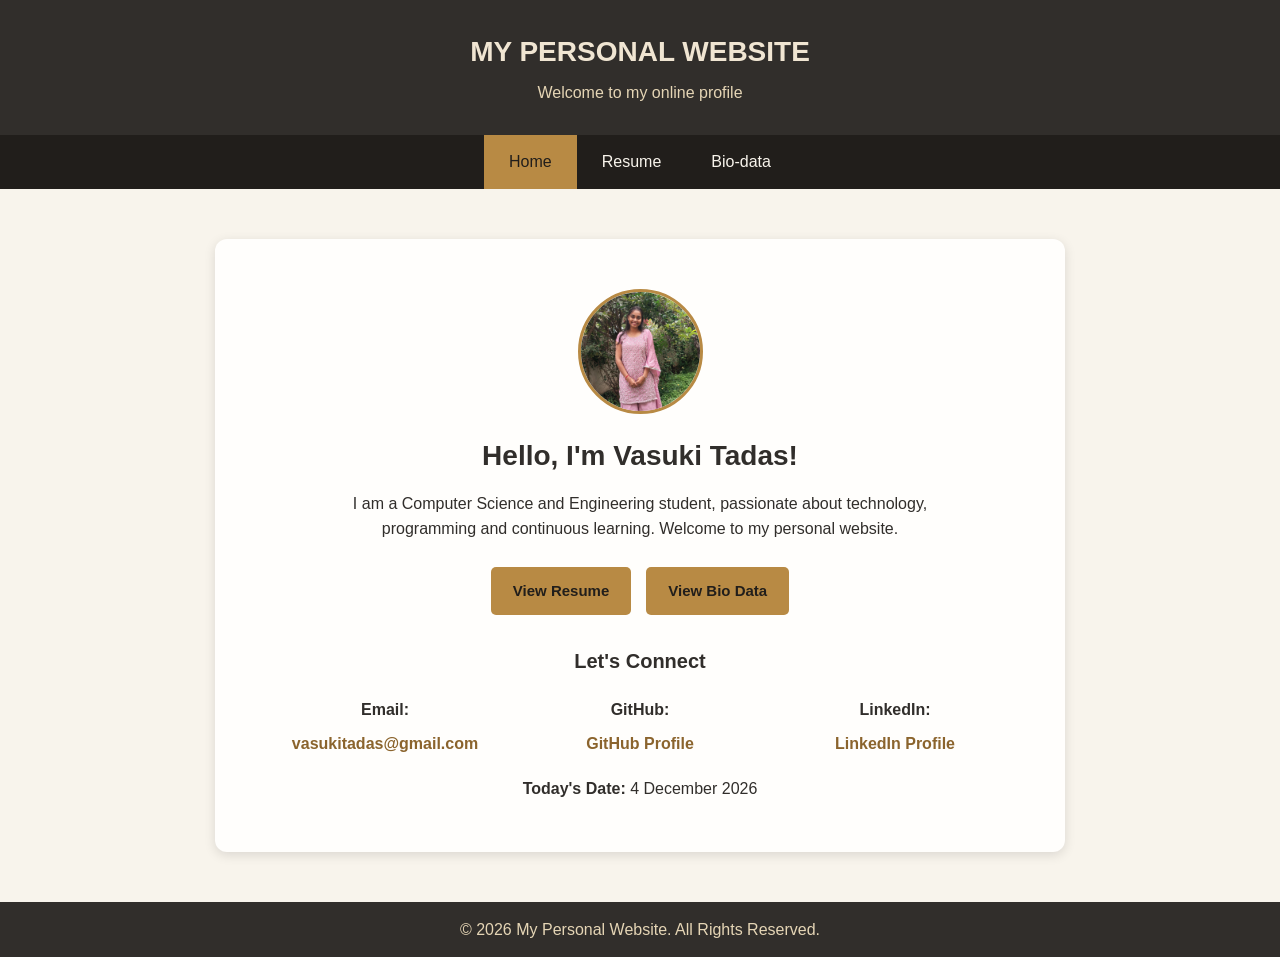
<file: index.html>
<!DOCTYPE html>
<html lang="en">
<head>
    <meta charset="UTF-8">
    <meta name="viewport" content="width=device-width, initial-scale=1.0">
    <title>My Personal Website</title>
    <link rel="stylesheet" href="style.css">
    <script src="script.js" defer></script>
</head>

<body>

    <!-- Header -->
    <header>
        <h1>MY PERSONAL WEBSITE</h1>
        <p>Welcome to my online profile</p>
    </header>

    <!-- Navigation Bar -->
    <nav>
        <a href="index.html" aria-current="page">Home</a>
        <a href="resume.html">Resume</a>
        <a href="biodata.html">Bio-data</a>
    </nav>

    <!-- Home Page Content -->
    <main class="home-container">

        <!-- Profile Image -->
        <div class="profile-circle">
            <img src="vasuki.jpeg" alt="Vasuki Tadas">
        </div>

        <h2>Hello, I'm Vasuki Tadas!</h2>

        <p class="intro">
            I am a Computer Science and Engineering student,
            passionate about technology, programming and
            continuous learning. Welcome to my personal website.
        </p>

        <!-- Navigation Buttons -->
        <div class="home-buttons">
            <a href="resume.html" class="secondary-button">
                View Resume
            </a>

            <a href="biodata.html" class="secondary-button">
                View Bio Data
            </a>
        </div>

       
<!-- Contact Section -->
<div class="contact-section">

    <h3>Let's Connect</h3>

    <div class="contact-links">

        <!-- Email -->
        <div class="contact-item">
            <b>Email:</b>
            <a href="https://mail.google.com/mail/?view=cm&fs=1&to=vasukitadas@gmail.com"
               target="_blank"
               rel="noopener noreferrer">
                vasukitadas@gmail.com
            </a>
        </div>

        <!-- GitHub -->
        <div class="contact-item">
            <b>GitHub:</b>
            <a href="https://github.com/vasukitadas"
               target="_blank"
               rel="noopener noreferrer">
                GitHub Profile
            </a>
        </div>

        <!-- LinkedIn -->
        <div class="contact-item">
            <b>LinkedIn:</b>
            <a href="https://www.linkedin.com/in/vasuki-tadas/"
               target="_blank"
               rel="noopener noreferrer">
                LinkedIn Profile
            </a>
        </div>

    </div>

</div>


        <!-- Date -->
        <p class="date-text">
            <b>Today's Date:</b> 25 November 2026
        </p>

    </main>

    <!-- Footer -->
    <footer>
        <p>&copy; 2026 My Personal Website. All Rights Reserved.</p>
    </footer>

</body>
</html>
</file>
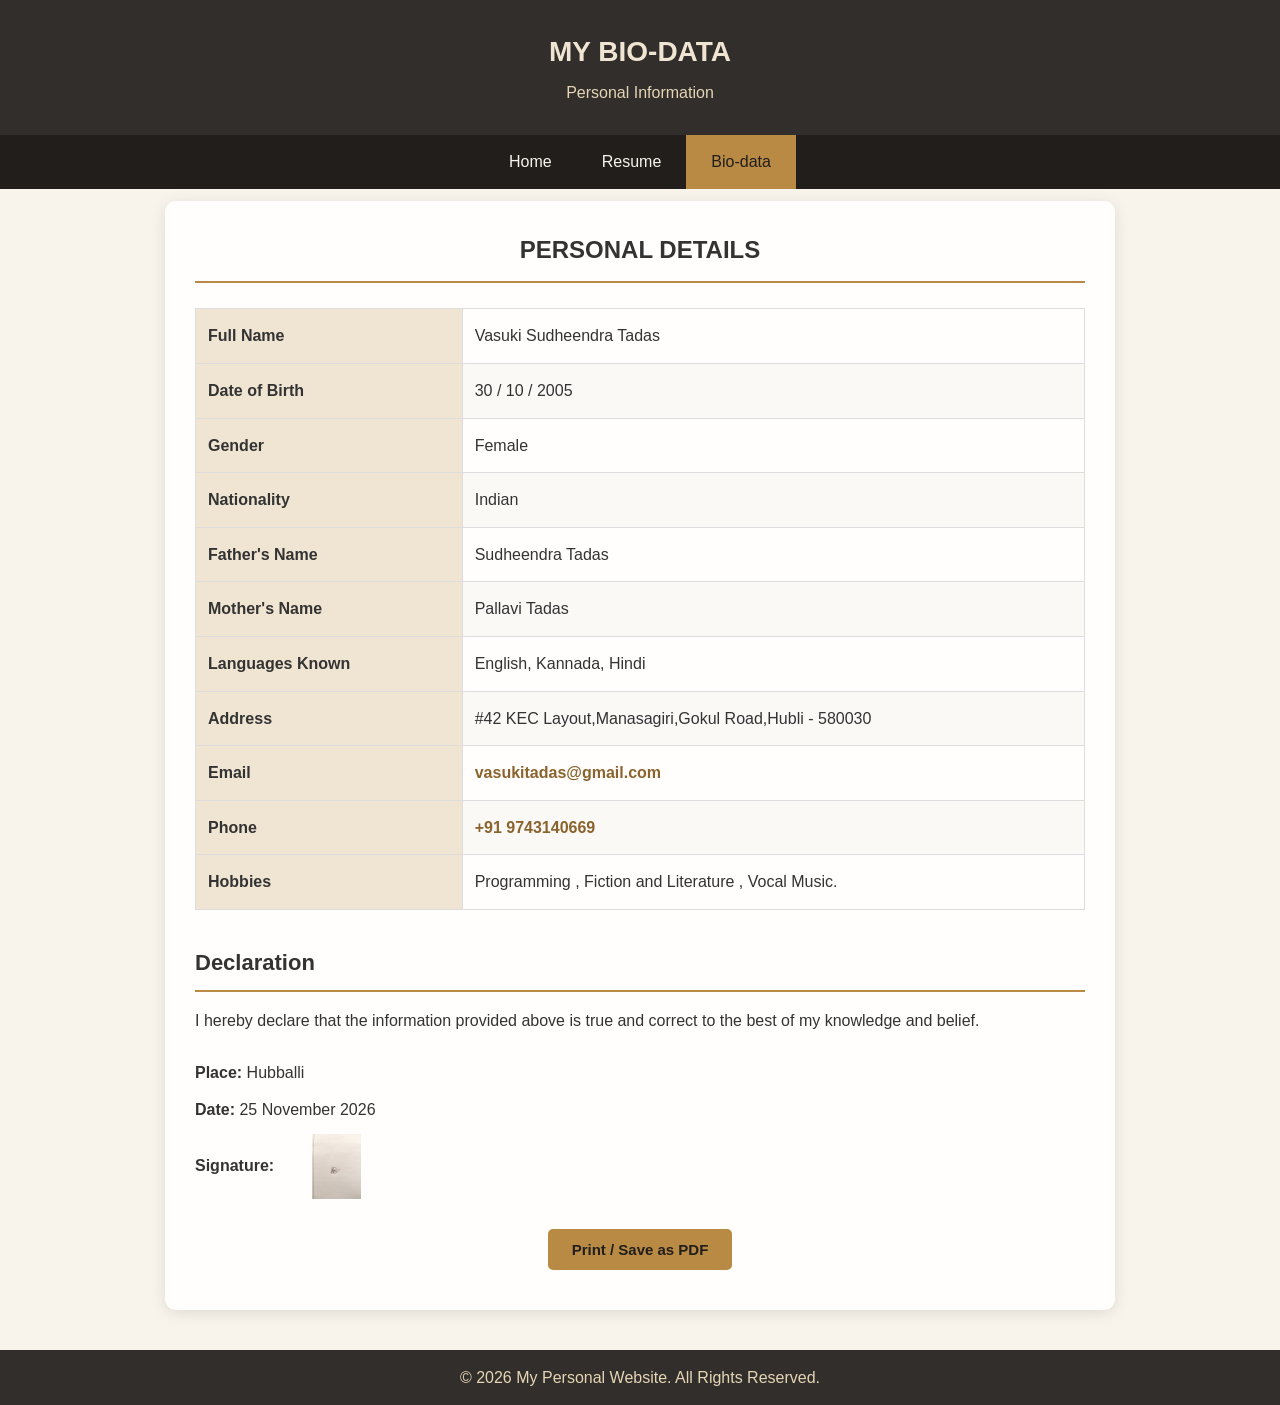
<file: biodata.html>
<!DOCTYPE html>
<html lang="en">

<head>
    <meta charset="UTF-8">
    <meta name="viewport" content="width=device-width, initial-scale=1.0">

    <title>My Bio-data</title>

    <link rel="stylesheet" href="style.css">
    <script src="script.js" defer></script>
</head>

<body>

    <!-- Header -->
    <header>
        <h1>MY BIO-DATA</h1>
        <p>Personal Information</p>
    </header>

    <!-- Navigation -->
    <nav>
        <a href="index.html">Home</a>
        <a href="resume.html">Resume</a>
        <a href="biodata.html" aria-current="page">Bio-data</a>
    </nav>

    <!-- Bio-data Content -->
    <main class="biodata-container">

        <h2 class="biodata-title">PERSONAL DETAILS</h2>

        <!-- Personal Information Table -->
        <div class="biodata-table-wrapper">

            <table class="biodata-table">

                <tr>
                    <th>Full Name</th>
                    <td>Vasuki Sudheendra Tadas</td>
                </tr>

                <tr>
                    <th>Date of Birth</th>
                    <td>30 / 10 / 2005</td>
                </tr>

                <tr>
                    <th>Gender</th>
                    <td>Female</td>
                </tr>

                <tr>
                    <th>Nationality</th>
                    <td>Indian</td>
                </tr>

                <tr>
                    <th>Father's Name</th>
                    <td>Sudheendra Tadas</td>
                </tr>

                <tr>
                    <th>Mother's Name</th>
                    <td>Pallavi Tadas</td>
                </tr>

                <tr>
                    <th>Languages Known</th>
                    <td>English, Kannada, Hindi</td>
                </tr>

                <tr>
                    <th>Address</th>
                    <td> #42 KEC Layout,Manasagiri,Gokul Road,Hubli - 580030</td>
                </tr>

                <tr>
                    <th>Email</th>
                    <td>
                        <a href="https://mail.google.com/mail/?view=cm&fs=1&to=vasukitadas@gmail.com"
                            target="_blank"
                         rel="noopener noreferrer">
                           vasukitadas@gmail.com
                        </a>
                    </td>
                </tr>

                <tr>
                    <th>Phone</th>
                    <td>
                        <a href="tel:+919743140669">
                            +91 9743140669
                        </a>
                    </td>
                </tr>

                <tr>
                    <th>Hobbies</th>
                    <td>
                        Programming , Fiction and Literature , Vocal Music.
                    </td>
                </tr>

            </table>

        </div>

        <!-- Declaration -->
        <section class="biodata-declaration">

            <h2>Declaration</h2>

            <p>
                I hereby declare that the information provided
                above is true and correct to the best of my
                knowledge and belief.
            </p>

            <!-- Signature Details -->
            <div class="biodata-signature">

                <p><b>Place:</b> Hubballi</p>

                <p><b>Date:</b> 25 November 2026</p>

                <div class="signature-image">
                    <b>Signature:</b>
                    <img src="vasu signature.jpeg"
                         width="100"
                         height="65">
                </div>

            </div>

        </section>

        <!-- Print Button -->
        <div class="biodata-print">
            <button onclick="window.print()">
                Print / Save as PDF
            </button>
        </div>

    </main>

    <!-- Footer -->
    <footer>
        <p>
            &copy; 2026 My Personal Website.
            All Rights Reserved.
        </p>
    </footer>

</body>
</html>
</file>
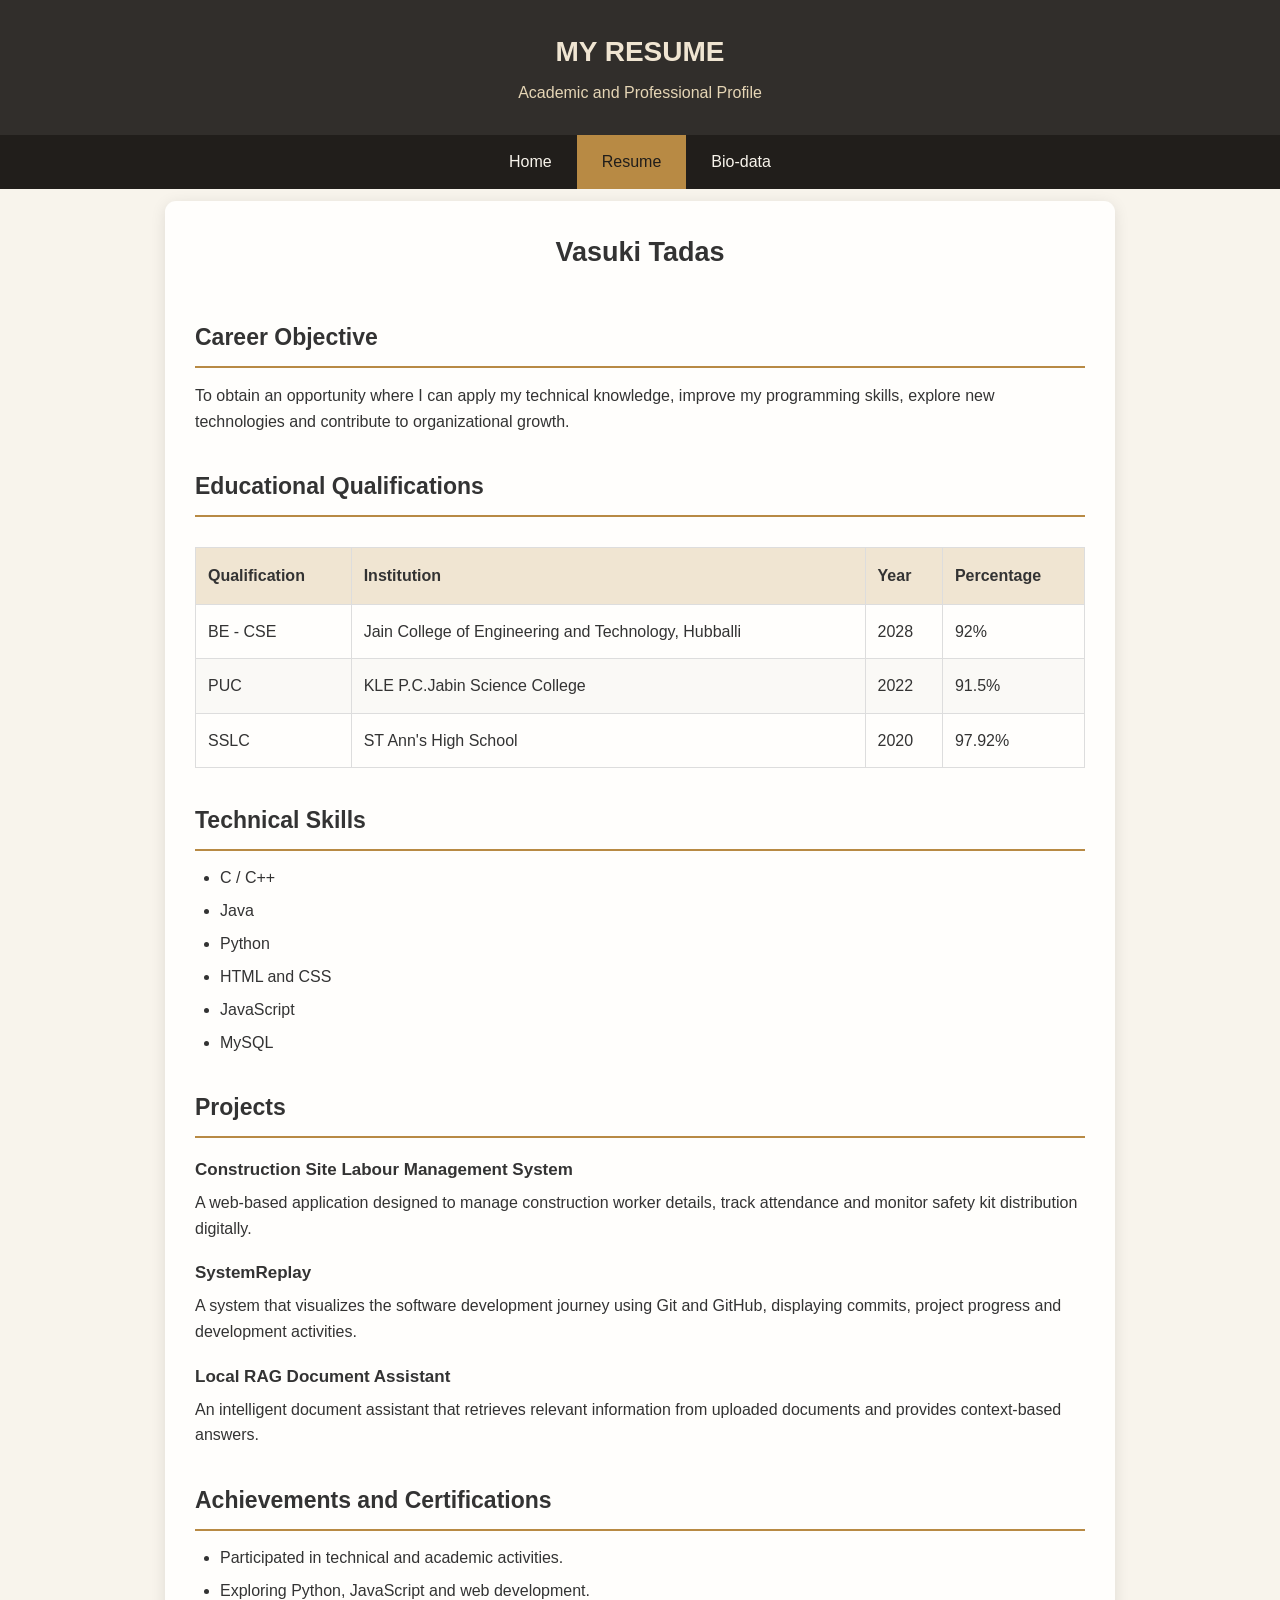
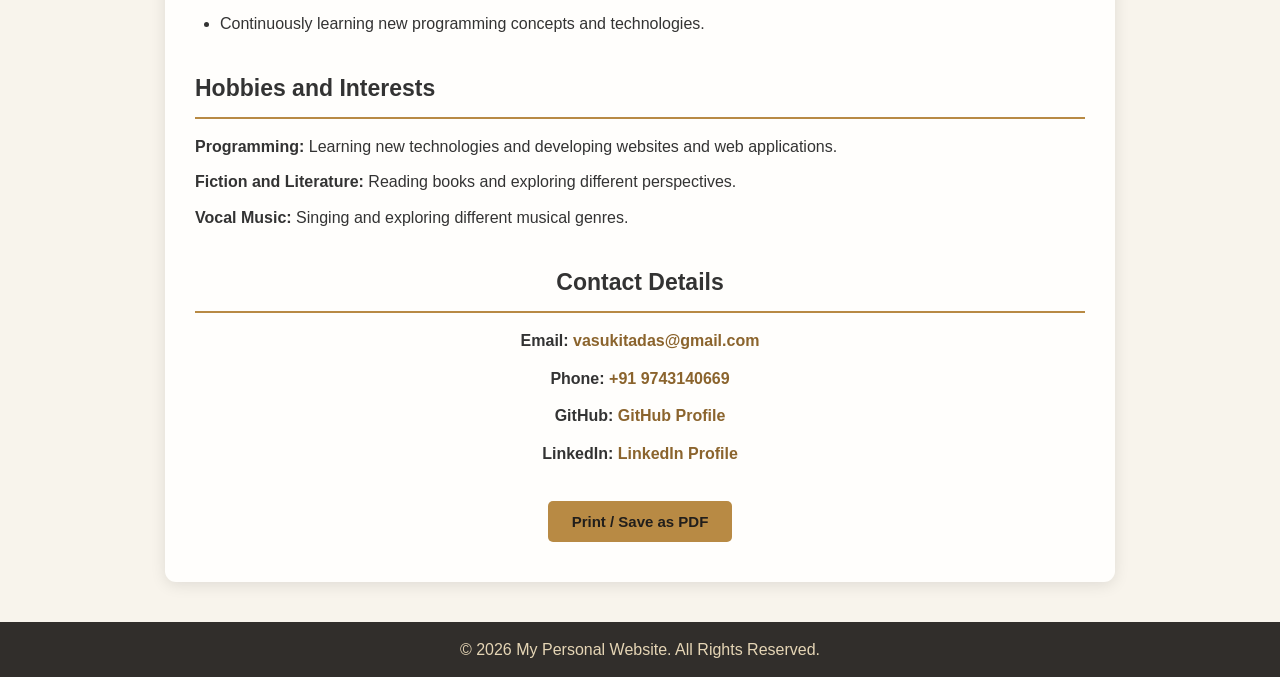
<file: resume.html>
<!DOCTYPE html>
<html lang="en">
<head>
    <meta charset="UTF-8">
    <meta name="viewport" content="width=device-width, initial-scale=1.0">
    <title>Vasuki Tadas - Resume</title>
    <link rel="stylesheet" href="style.css">
    <script src="script.js" defer></script>
</head>

<body>

    <header>
        <h1>MY RESUME</h1>
        <p>Academic and Professional Profile</p>
    </header>

    <nav>
        <a href="index.html">Home</a>
        <a href="resume.html" aria-current="page">Resume</a>
        <a href="biodata.html">Bio-data</a>
    </nav>

    <main class="resume-container">

        <h2 class="resume-name">Vasuki Tadas</h2>

        <!-- Career Objective -->
        <section class="resume-section">
            <h2>Career Objective</h2>
            <p>
                To obtain an opportunity where I can apply my
                technical knowledge, improve my programming skills,
                explore new technologies and contribute to
                organizational growth.
            </p>
        </section>

        <!-- Education -->
        <section class="resume-section">
            <h2>Educational Qualifications</h2>

            <div class="table-wrapper">
                <table>
                    <thead>
                        <tr>
                            <th>Qualification</th>
                            <th>Institution</th>
                            <th>Year</th>
                            <th>Percentage</th>
                        </tr>
                    </thead>

                    <tbody>
                        <tr>
                            <td>BE - CSE</td>
                            <td> Jain College of Engineering and Technology, Hubballi</td>
                            <td>2028</td>
                            <td>92%</td>
                        </tr>

                        <tr>
                            <td>PUC</td>
                            <td>KLE P.C.Jabin Science College</td>
                            <td>2022</td>
                            <td>91.5%</td>
                        </tr>

                        <tr>
                            <td>SSLC</td>
                            <td>ST Ann's High School</td>
                            <td>2020</td>
                            <td>97.92%</td>
                        </tr>
                    </tbody>
                </table>
            </div>
        </section>

        <!-- Skills -->
        <section class="resume-section">
            <h2>Technical Skills</h2>

            <ul>
                <li>C / C++</li>
                <li>Java</li>
                <li>Python</li>
                <li>HTML and CSS</li>
                <li>JavaScript</li>
                <li>MySQL</li>
            </ul>
        </section>

        <!-- Projects -->
        <section class="resume-section">
            <h2>Projects</h2>

            <h3>Construction Site Labour Management System</h3>
            <p>
                A web-based application designed to manage
                construction worker details, track attendance
                and monitor safety kit distribution digitally.
            </p>

            <h3>SystemReplay</h3>
            <p>
                A system that visualizes the software development
                journey using Git and GitHub, displaying commits,
                project progress and development activities.
            </p>

            <h3>Local RAG Document Assistant</h3>
            <p>
                An intelligent document assistant that retrieves
                relevant information from uploaded documents
                and provides context-based answers.
            </p>
        </section>

        <!-- Achievements -->
        <section class="resume-section">
            <h2>Achievements and Certifications</h2>

            <ul>
                <li>Participated in technical and academic activities.</li>
                <li>Exploring Python, JavaScript and web development.</li>
                <li>Continuously learning new programming concepts and technologies.</li>
            </ul>
        </section>

        <!-- Hobbies -->
        <section class="resume-section">
            <h2>Hobbies and Interests</h2>

            <p>
                <b>Programming:</b>
                Learning new technologies and developing websites
                and web applications.
            </p>

            <p>
                <b>Fiction and Literature:</b>
                Reading books and exploring different perspectives.
            </p>

            <p>
                <b>Vocal Music:</b>
                Singing and exploring different musical genres.
            </p>
        </section>

        <!-- Contact -->
        <section class="resume-section contact-details">
            <h2>Contact Details</h2>

            <p>
                <b>Email:</b>
                <a href="https://mail.google.com/mail/?view=cm&fs=1&to=vasukitadas@gmail.com"
                    target="_blank"
                    rel="noopener noreferrer">
                    vasukitadas@gmail.com
                </a>
            </p>

            <p>
                <b>Phone:</b>
                <a href="tel:+919743140669">
                    +91 9743140669
                </a>
            </p>

            <p>
                <b>GitHub:</b>
                <a href="https://github.com/ShrirakshaGangur06"
                   target="_blank" rel="noopener noreferrer">
                    GitHub Profile
                </a>
            </p>

            <p>
                <b>LinkedIn:</b>
                <a href="https://www.linkedin.com/in/vasuki-tadas/"
                   target="_blank" rel="noopener noreferrer">
                    LinkedIn Profile
                </a>
            </p>
        </section>

        <div class="resume-print">
            <button onclick="window.print()">
                Print / Save as PDF
            </button>
        </div>

    </main>

    <footer>
        <p>&copy; 2026 My Personal Website. All Rights Reserved.</p>
    </footer>

</body>
</html>
</file>
<file: style.css>
* {
    margin: 0;
    padding: 0;
    box-sizing: border-box;
}

body {
    font-family: Arial, Helvetica, sans-serif;
    background-color: #F8F4EC;
    color: #312E2B;
    line-height: 1.6;
}

/* Header */
header {
    background-color: #312E2B;
    color: #F0E5D2;
    text-align: center;
    padding: 30px 15px;
}

header h1 {
    font-size: 28px;
    margin-bottom: 5px;
}

header p {
    color: #E5D5B5;
}

/* Navigation */
nav {
    background-color: #211E1B;
    display: flex;
    justify-content: center;
    flex-wrap: wrap;
}

nav a {
    color: #F8F4EC;
    text-decoration: none;
    padding: 14px 25px;
    transition: 0.3s;
}

nav a:hover,
nav a[aria-current="page"] {
    background-color: #B88A44;
    color: #211E1B;
}

/* Home Container */
.home-container {
    max-width: 850px;
    margin: 50px auto;
    padding: 50px 25px;
    text-align: center;
    background-color: #FFFEFC;
    border-radius: 12px;
    box-shadow: 0 3px 12px rgba(0, 0, 0, 0.12);
}

/* Profile Image */
.profile-circle {
    width: 125px;
    height: 125px;
    border-radius: 50%;
    overflow: hidden;
    margin: 0 auto 20px;
    border: 3px solid #B88A44;
}

.profile-circle img {
    width: 100%;
    height: 100%;
    object-fit: cover;
}

/* Introduction */
.home-container h2 {
    color: #312E2B;
    margin-bottom: 12px;
    font-size: 28px;
}

.intro {
    max-width: 600px;
    margin: 0 auto 25px;
}

/* Navigation Buttons */
.home-buttons {
    display: flex;
    justify-content: center;
    flex-wrap: wrap;
    gap: 15px;
    margin: 25px 0;
}

.secondary-button {
    background-color: #B88A44;
    color: #211E1B;
    border: none;
    padding: 12px 22px;
    border-radius: 5px;
    font-size: 15px;
    font-weight: bold;
    cursor: pointer;
    text-decoration: none;
    display: inline-block;
    transition: 0.3s;
}

.secondary-button:hover {
    background-color: #312E2B;
    color: #F8F4EC;
}


/* Contact Section */
.contact-section {
    margin: 30px auto 20px;
    width: 100%;
    text-align: center;
}

.contact-section h3 {
    color: #312E2B;
    margin-bottom: 20px;
    font-size: 20px;
}

/* Equal Distance Alignment */
.contact-links {
    display: grid;
    grid-template-columns: repeat(3, minmax(0, 1fr));
    gap: 15px;
    max-width: 750px;
    margin: 0 auto;
    align-items: start;
}

/* Individual Contact Items */
.contact-item {
    display: flex;
    flex-direction: column;
    align-items: center;
    text-align: center;
    gap: 8px;
    min-width: 0;
}

.contact-item b {
    color: #312E2B;
    font-size: 16px;
}

.contact-item a {
    color: #8B642D;
    font-weight: bold;
    text-decoration: none;
    overflow-wrap: anywhere;
}

.contact-item a:hover {
    color: #B88A44;
    text-decoration: underline;
}

/* Mobile Alignment */
@media (max-width: 600px) {
    .contact-links {
        grid-template-columns: 1fr;
        gap: 20px;
    }
}


/* Date */
.date-text {
    margin-top: 20px;
}

/* Footer */
footer {
    background-color: #312E2B;
    color: #E5D5B5;
    text-align: center;
    padding: 15px;
    margin-top: 40px;
}

/* Responsive Design */
@media (max-width: 768px) {

    .home-container {
        margin: 20px 15px;
        padding: 30px 15px;
    }

    nav a {
        padding: 12px 15px;
    }

    .contact-links {
        gap: 15px;
    }

    .home-container h2 {
        font-size: 23px;
    }
}



/* Resume Page - Screenshot Matching Design */

.resume-container {
    max-width: 950px;
    margin: 12px auto;
    padding: 30px;
    background-color: #FFFEFC;
    border-radius: 11px;
    box-shadow: 0 3px 15px rgba(0, 0, 0, 0.10);
    color: #333333;
}

/* Name */
.resume-name {
    text-align: center;
    font-size: 27px;
    margin: 0 0 45px;
    color: #333333;
}

/* Sections */
.resume-section {
    margin-bottom: 34px;
}

.resume-section h2 {
    font-size: 23px;
    color: #333333;
    border-bottom: 2px solid #B88A44;
    padding-bottom: 10px;
    margin-bottom: 15px;
}

.resume-section h3 {
    font-size: 17px;
    color: #333333;
    margin-top: 18px;
    margin-bottom: 7px;
}

.resume-section p {
    font-size: 16px;
    line-height: 1.6;
    margin-bottom: 10px;
}

/* Education Table */
.table-wrapper {
    width: 100%;
    overflow-x: auto;
}

.resume-section table {
    width: 100%;
    border-collapse: collapse;
    margin-top: 15px;
    font-size: 16px;
}

.resume-section th {
    background-color: #F0E5D2;
    color: #333333;
    font-weight: bold;
    text-align: left;
    padding: 15px 12px;
    border: 1px solid #DDDDDD;
}

.resume-section td {
    padding: 14px 12px;
    border: 1px solid #DDDDDD;
    text-align: left;
}

.resume-section tr:nth-child(even) {
    background-color: #FAF9F6;
}

/* Skills and Achievements */
.resume-section ul {
    padding-left: 25px;
}

.resume-section li {
    font-size: 16px;
    margin-bottom: 9px;
    line-height: 1.5;
}

/* Contact Details */
.resume-section a {
    color: #8B642D;
    text-decoration: none;
}

.resume-section a:hover {
    text-decoration: underline;
}

/* Print Button */
.resume-print {
    text-align: center;
    margin: 30px 0 10px;
}

.resume-print button {
    background-color: #B88A44;
    color: #211E1B;
    border: none;
    padding: 12px 24px;
    border-radius: 5px;
    font-size: 15px;
    font-weight: bold;
    cursor: pointer;
}

.resume-print button:hover {
    background-color: #312E2B;
    color: white;
}

/* Responsive */
@media (max-width: 768px) {
    .resume-container {
        margin: 12px;
        padding: 20px;
    }

    .resume-name {
        font-size: 23px;
        margin-bottom: 30px;
    }

    .resume-section h2 {
        font-size: 20px;
    }

    .resume-section table {
        min-width: 650px;
    }
}

/* PDF / Printing */
@media print {
    body {
        background: white;
    }

    header,
    nav,
    footer,
    .resume-print {
        display: none !important;
    }

    .resume-container {
        max-width: 100%;
        margin: 0;
        padding: 15px;
        box-shadow: none;
        border-radius: 0;
    }

    .resume-section {
        break-inside: avoid;
    }
}

/* Center Contact Details */
.resume-section.contact-details {
    text-align: center;
}

.resume-section.contact-details h2 {
    text-align: center;
}

.resume-section.contact-details p {
    text-align: center;
    margin: 12px 0;
}

.resume-section.contact-details a {
    color: #8B642D;
    text-decoration: none;
}

.resume-section.contact-details a:hover {
    text-decoration: underline;
}


/* Bio-data Page */

.biodata-container {
    max-width: 950px;
    margin: 12px auto;
    padding: 30px;
    background-color: #FFFEFC;
    border-radius: 11px;
    box-shadow: 0 3px 15px rgba(0, 0, 0, 0.10);
    color: #333333;
}

/* Personal Details Heading */

.biodata-title {
    text-align: center;
    font-size: 24px;
    color: #333333;
    margin-bottom: 25px;
    padding-bottom: 12px;
    border-bottom: 2px solid #B88A44;
}

/* Bio-data Table */

.biodata-table-wrapper {
    width: 100%;
    overflow-x: auto;
}

.biodata-table {
    width: 100%;
    border-collapse: collapse;
    font-size: 16px;
}

.biodata-table th {
    width: 30%;
    background-color: #F0E5D2;
    color: #333333;
    text-align: left;
    padding: 14px 12px;
    border: 1px solid #DDDDDD;
}

.biodata-table td {
    padding: 14px 12px;
    border: 1px solid #DDDDDD;
    text-align: left;
    color: #333333;
}

.biodata-table tr:nth-child(even) {
    background-color: #FAF9F6;
}

.biodata-table a {
    color: #8B642D;
    text-decoration: none;
}

.biodata-table a:hover {
    text-decoration: underline;
}

/* Declaration */

.biodata-declaration {
    margin-top: 35px;
}

.biodata-declaration h2 {
    font-size: 22px;
    color: #333333;
    border-bottom: 2px solid #B88A44;
    padding-bottom: 10px;
    margin-bottom: 15px;
}

.biodata-declaration p {
    font-size: 16px;
    line-height: 1.7;
    margin-bottom: 12px;
}

/* Place, Date and Signature */

.biodata-signature {
    margin-top: 25px;
}

.biodata-signature p {
    margin-bottom: 10px;
}

.signature-image {
    display: flex;
    align-items: center;
    gap: 12px;
    margin-top: 10px;
}

.signature-image img {
    object-fit: contain;
    max-width: 100px;
}

/* Print Button */

.biodata-print {
    text-align: center;
    margin: 30px 0 10px;
}

.biodata-print button {
    background-color: #B88A44;
    color: #211E1B;
    border: none;
    padding: 12px 24px;
    border-radius: 5px;
    font-size: 15px;
    font-weight: bold;
    cursor: pointer;
    transition: 0.3s;
}

.biodata-print button:hover {
    background-color: #312E2B;
    color: white;
}

/* Mobile Responsive */

@media (max-width: 768px) {

    .biodata-container {
        margin: 12px;
        padding: 20px;
    }

    .biodata-title {
        font-size: 21px;
    }

    .biodata-table {
        min-width: 550px;
    }

}

/* Print / Save as PDF */

@media print {

    body {
        background: white;
    }

    header,
    nav,
    footer,
    .biodata-print {
        display: none !important;
    }

    .biodata-container {
        max-width: 100%;
        margin: 0;
        padding: 15px;
        box-shadow: none;
        border-radius: 0;
    }

    .biodata-declaration {
        break-inside: avoid;
    }

}


.contact-details a,
.resume-section a,
.biodata-table a {
    color: #8B642D;
    text-decoration: none;
    font-weight: bold;
}

.contact-details a:hover,
.resume-section a:hover,
.biodata-table a:hover {
    color: #B88A44;
    text-decoration: underline;
    cursor: pointer;
}
</file>
